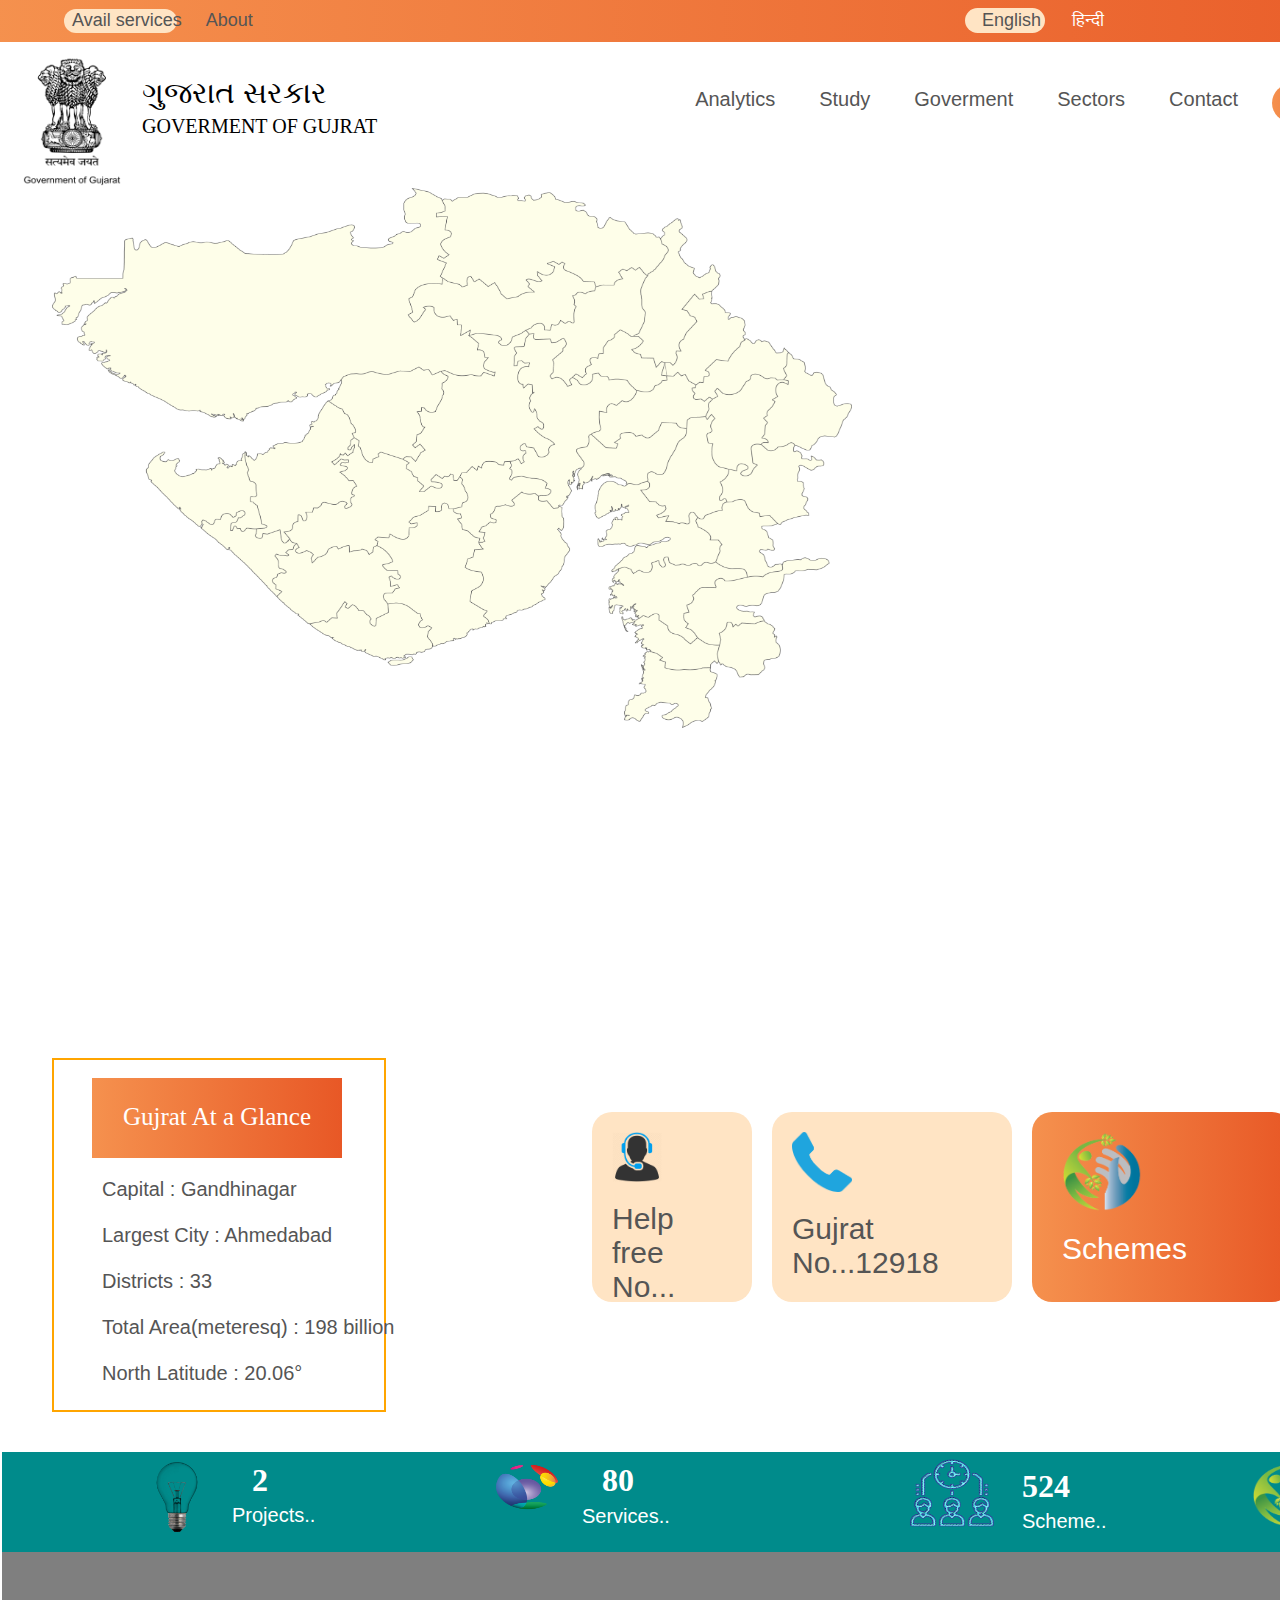
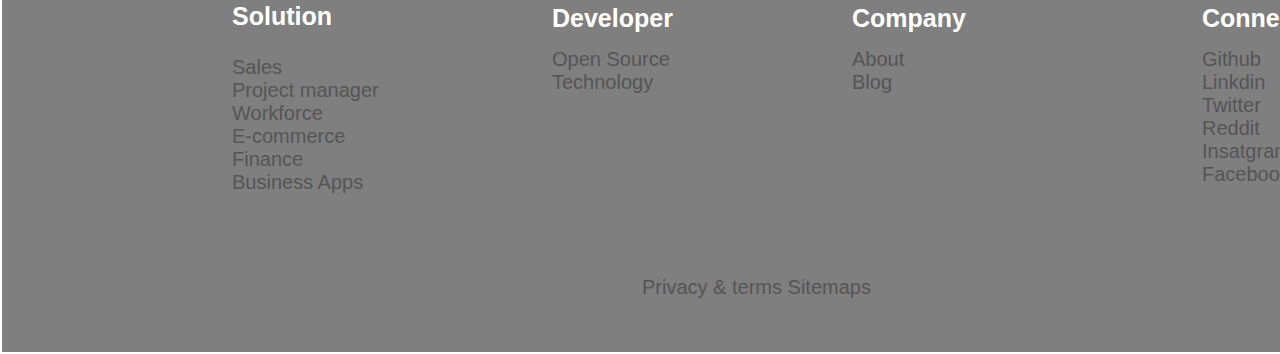
<file: index.html>
<html>
<title>www.gujrat.com</title>

<head>
    <style>
        .top-bar {
            background-image: linear-gradient(to right, #f5914e, #e85826);
            ;
            padding: 1px 100px;
            margin-top: -10px;
            width: 1336px;
            margin-left: -8px;
            height: 50px;
        }

        * {
            margin: 0;
            padding: 0;
        }

        .nav ul li {
            display: inline-block;
            margin-top: 18.6px;
            margin-left: -60px;

        }

        .nav ul li a {
            text-decoration: none;
            padding: 10px 40px;
            font-size: 18px;
            font-family: 'Gill Sans', 'Gill Sans MT', Calibri, 'Trebuchet MS', sans-serif;
            color: #555;
        }

        .border {
            border: transparent;
            border-radius: 20px;
            width: 113px;
            height: 24px;
            margin-top: -22px;
            margin-left: -28px;
            background-color: bisque;

        }

        .language ul li {
            display: inline-block;
            margin-top: -23px;
            margin-left: 850px;
            height: 20px;
        }

        .language ul li a {
            text-decoration: none;
            padding: 10px 40px;
            font-size: 18px;
            font-family: 'Gill Sans', 'Gill Sans MT', Calibri, 'Trebuchet MS', sans-serif;
            color: #555;
        }

        .border2 {
            border: transparent;
            border-radius: 20px;
            width: 80px;
            height: 25px;
            margin-top: -24.5px;
            margin-left: 873px;
            background-color: bisque;

        }


        .language2 ul li {
            margin-top: -23px;
            margin-left: 940px;



        }

        .language2 ul li a {
            text-decoration: none;
            padding: 10px 40px;
            font-size: 18px;
            font-family: 'Gill Sans', 'Gill Sans MT', Calibri, 'Trebuchet MS', sans-serif;
            color: white;
        }

        .logo img {
            margin-top: 20px;
            margin-left: -70px;

        }

        .heading {
            margin-top: -110px;
            margin-left: 50px;
            font-size: 30px;

        }

        .heading2 {
            margin-top: 4px;
            margin-left: 50px;
            font-size: 20px;

        }

        .login ul li{
            color: #555;
            font-family: 'Gill Sans', 'Gill Sans MT', Calibri, 'Trebuchet MS', sans-serif;
            background-color: bisque;
            height: 25px;
            width: 50px;
            text-align: center;
            padding: 3px 20px;
            border: transparent;
            border-radius: 20px;
            /*margin-top: -50px;*/
            margin-left: 1200px;
        }

        .login ul{
            margin-top: -5px;
        }

        .login ul li a{
            color: #555;
            font-size: 20px;
            font-family: 'Gill Sans', 'Gill Sans MT', Calibri, 'Trebuchet MS', sans-serif;
            text-align: center;
            padding: 0px 5px;
        }

       


        span {
            font-size: 20px;
            color: white;
            font-family: 'Gill Sans', 'Gill Sans MT', Calibri, 'Trebuchet MS', sans-serif;
        }

        .navigation ul li {
            list-style: none;
            display: inline-block;
            margin: 0 20px;

        }

        .navigation {
            float: right;
            margin-right: 170px;
            margin-top: -50px;
        }


        .navigation ul li a {
            color: #555;
            text-decoration: none;
            font-size: 20px;
            font-family: 'Gill Sans', 'Gill Sans MT', Calibri, 'Trebuchet MS', sans-serif;

        }


        .img {
            margin-top: 50px;
            margin-left: -40px;
        }


        .dropdown {
            position: relative;
            display: inline-block;
        }

        .dropdown-content {
            display: none;
            position: absolute;
            background-color: #555;
            min-width: 160px;
            box-shadow: 0px 8px 16px 0px rgba(0, 0, 0, 0.2);
            padding: 12px 20px;
            z-index: 1;
        }

        .dropdown:hover .dropdown-content {
            display: block;
        }


        .dropbtn {
            background-color: transparent;
            color: white;
            padding: 10px 22px;
            background-image: linear-gradient(to right, #f5914e, #e85826);
            ;
            font-size: 16px;
            border: none;
            cursor: pointer;
            margin-top: -102px;
            margin-left: 1180px;
            border-radius: 20px;
        }

        .dropdown {
            position: relative;
            display: inline-block;
        }


        .dropdown-content {
            display: none;
            position: absolute;
            background-color: #f9f9f9;
            min-width: 160px;
            box-shadow: 0px 8px 16px 0px rgba(0, 0, 0, 0.2);
            border-radius: 20px;
            z-index: 1;
        }

        .dropdown-content a {
            color: black;
            padding: 12px 16px;
            text-decoration: none;
            display: block;


        }


        .dropdown-content a:hover {
            background-color: bisque;
            color: black;
            border-radius: 20px;
            font-size: 15px;
            text-align: center;
            font-family: 'Gill Sans', 'Gill Sans MT', Calibri, 'Trebuchet MS', sans-serif;

        }


        .dropdown:hover .dropdown-content {
            display: block;
            margin-left: 1150px;

        }



        .title {
            color: #555;
            font-family: 'Gill Sans', 'Gill Sans MT', Calibri, 'Trebuchet MS', sans-serif;
            font-size: 60px;
            margin-left: 950px;
            margin-top: -450px;


        }

        .first {
            width: 400px;
            height: 55px;
            background-image: linear-gradient(to right, #f5914e, #e85826);
            ;
            color: white;
            border: transparent;
            font-family: 'Times New Roman', Times, serif;
            font-size: 40px;
            padding: 5px 10px;
            border-radius: 0px;
            border-radius: 10px;


        }

        .white {
            background-color: rgba(0, 0, 0, 0.5);
            color: white;
            height: 55px;
            width: 300px;
            font-size: 40px;
            margin-top: 10px;
            padding: 3px 10px;
            font-family: 'Times New Roman', Times, serif;
            border-radius: 10px;

        }

        .green {
            height: 55px;
            width: 170px;
            margin-top: -60px;
            background-color: darkcyan;
            color: white;
            border: transparent;
            font-family: 'Times New Roman', Times, serif;
            font-size: 40px;
            padding: 2px 10px;
            border-radius: 10px;

        }

        .description {
            color: white;
            background-image: linear-gradient(to right, #f5914e, #e85826);
            ;
            border: transparent;
            height: 30px;
            text-align: center;
            width: 250px;
            margin-top: 350px;
            font-size: 25px;
            padding: 25px 0px;



        }


        .des2 {
            margin-top: 20px;
            color: #555;
            font-family: 'Gill Sans', 'Gill Sans MT', Calibri, 'Trebuchet MS', sans-serif;
            font-size: 20px;
            padding: 0px 10px;


        }


        .borderdes {
            border: 2px solid orange;
            height: 350px;
            width: 330px;
            margin-left: -50px;
            margin-top: -350px;
        }

        .blogs {
            margin-left: 500px;
            margin-top: -300px;
            border: transparent;
            background-color: bisque;
            height: 150px;
            padding: 20px 20px;
            width: 120px;
            border-radius: 20px;

        }


        .h1 {
            font-size: 30px;
            font-family: 'Gill Sans', 'Gill Sans MT', Calibri, 'Trebuchet MS', sans-serif;
            color: #555;
            margin-top: 20px;

        }




        .blogs2 {
            margin-left: 680px;
            margin-top: -190px;
            border: transparent;
            background-color: bisque;
            height: 150px;
            padding: 20px 20px;
            width: 200px;
            border-radius: 20px;

        }


        .h2 {
            font-size: 30px;
            font-family: 'Gill Sans', 'Gill Sans MT', Calibri, 'Trebuchet MS', sans-serif;
            color: #555;
            margin-top: 20px;

        }


        .blogs3 {
            background-image: linear-gradient(to right, #f5914e, #e85826);
            ;
            margin-left: 940px;
            margin-top: -190px;
            border: transparent;
            height: 150px;
            padding: 20px 30px;
            width: 200px;
            border-radius: 20px;

        }


        .h3 {
            font-size: 30px;
            font-family: 'Gill Sans', 'Gill Sans MT', Calibri, 'Trebuchet MS', sans-serif;
            color: white;
            margin-top: 20px;

        }


        .mid-bar {
            margin-top: 150px;
            height: 100px;
            margin-left: -90px;
            width: 1510px;
            background-color: darkcyan;
            border: transparent;



        }


        .content img {
            margin-top: 10px;
            margin-left: 140px;



        }


        .content h1 {
            margin-top: 10px;
            margin-left: 250px;
            margin-top: -70px;
            color: white;



        }

        .content p {
            margin-top: 5px;
            margin-left: 230px;
            color: white;
            font-size: 20px;
            font-family: 'Gill Sans', 'Gill Sans MT', Calibri, 'Trebuchet MS', sans-serif;




        }

        .content2 img {
            margin-top: -80px;
            margin-left: 450px;




        }


        .content2 h1 {
            margin-top: 15px;
            margin-left: 600px;
            margin-top: -65px;
            color: white;



        }

        .content2 p {
            margin-top: 6px;
            margin-left: 580px;
            color: white;
            font-size: 20px;
            font-family: 'Gill Sans', 'Gill Sans MT', Calibri, 'Trebuchet MS', sans-serif;




        }



        .content3 img {
            margin-top: -75px;
            margin-left: 900px;




        }


        .content3 h1 {
            margin-top: -10px;
            margin-left: 1020px;
            margin-top: -65px;
            color: white;



        }

        .content3 p {
            margin-top: 5px;
            margin-left: 1020px;
            color: white;
            font-size: 20px;
            font-family: 'Gill Sans', 'Gill Sans MT', Calibri, 'Trebuchet MS', sans-serif;




        }




        .content4 img {
            margin-top: -75px;
            margin-left: 1250px;




        }


        .content4 h1 {
            margin-top: -10px;
            margin-left: 1360px;
            margin-top: -65px;
            color: white;



        }

        .content4 p {
            margin-top: 5px;
            margin-left: 1350px;
            color: white;
            font-size: 20px;
            font-family: 'Gill Sans', 'Gill Sans MT', Calibri, 'Trebuchet MS', sans-serif;




        }

        .footer {
            background-color: rgba(0, 0, 0, 0.5);
            height: 400px;
            width: 1510px;
            margin-left: -90px;
        }

        .solution h1 {
            color: white;
            margin-left: 230px;
            padding: 50px 0px;
            font-family: 'Gill Sans', 'Gill Sans MT', Calibri, 'Trebuchet MS', sans-serif;
            font-size: 25px;
        }


        .solution p {
            color: #555;
            margin-left: 230px;
            padding: 25px 0px;
            font-family: 'Gill Sans', 'Gill Sans MT', Calibri, 'Trebuchet MS', sans-serif;
            font-size: 20px;
            margin-top: -50px;
        }


        .developer h1 {
            color: white;
            margin-left: 550px;
            margin-top: -265px;
            padding: 50px 0px;
            font-family: 'Gill Sans', 'Gill Sans MT', Calibri, 'Trebuchet MS', sans-serif;
            font-size: 25px;
        }


        .developer p {
            color: #555;
            margin-left: 550px;
            padding: 55px 0px;
            font-family: 'Gill Sans', 'Gill Sans MT', Calibri, 'Trebuchet MS', sans-serif;
            font-size: 20px;
            margin-top: -90px;
        }


        .company h1 {
            color: white;
            margin-left: 850px;
            margin-top: -195px;
            padding: 50px 0px;
            font-family: 'Gill Sans', 'Gill Sans MT', Calibri, 'Trebuchet MS', sans-serif;
            font-size: 25px;
        }


        .company p {
            color: #555;
            margin-left: 850px;
            padding: 55px 0px;
            font-family: 'Gill Sans', 'Gill Sans MT', Calibri, 'Trebuchet MS', sans-serif;
            font-size: 20px;
            margin-top: -90px;
        }



        .connect h1 {
            color: white;
            margin-left: 1200px;
            margin-top: -195px;
            padding: 50px 0px;
            font-family: 'Gill Sans', 'Gill Sans MT', Calibri, 'Trebuchet MS', sans-serif;
            font-size: 25px;
        }


        .connect p {
            color: #555;
            margin-left: 1200px;
            padding: 55px 0px;
            font-family: 'Gill Sans', 'Gill Sans MT', Calibri, 'Trebuchet MS', sans-serif;
            font-size: 20px;
            margin-top: -90px;
        }

        .last {
            color: #555;
            margin-left: 640px;
            padding: 55px 0px;
            font-family: 'Gill Sans', 'Gill Sans MT', Calibri, 'Trebuchet MS', sans-serif;
            font-size: 20px;
            margin-top: -20px;

        }





        
    </style>
</head>

<body>
    <div class="top-bar">
        <div class="nav">
            <ul>
                <li><a href="#">Avail services</a></li>
                <li><a href="#">About</a></li>


            </ul>
            <div class="border">

            </div>
            <div class="language">
                <ul>
                    <li><a href="#">English</a></li>

                </ul>
                <div class="border2">

                </div>
                <div class="language2">
                    <ul>
                        <li><a href="#">हिन्दी</a></li>
                    </ul>
                </div>
                <div class="login">
                    <ul>
                        <li> <a href="./login.html">Login</a></li>
                    </ul>
                    
                 

                </div>
            </div>

        </div>
        <div class="logo">
            <img src="assets/logo.png" height="130px" width="100px">

        </div>
        <div class="dropdown">
            <button class="dropbtn">More..</button>
            <div class="dropdown-content">
                <a href="#">Schools</a>
                <a href="#">Hospitals</a>
                <a href="#">Districts</a>
                <a href="#">About Gujrat</a>
                <a href="#">Orphanages</a>
                <a href="#">Welfare</a>
            </div>
        </div>
        <div class="heading">
            ગુજરાત સરકાર

        </div>
        <div class="heading2">
            GOVERMENT OF GUJRAT
        </div>
        <div class="navigation">
            <ul>
                <li><a href="./src/analytics/analytics.html" class="front-nav">Analytics</a></li>
                <li><a href="#">Study</a></li>
                <li><a href="#">Goverment</a></li>
                <li><a href="#">Sectors</a></li>
                <li><a href="#">Contact</a></li>
            </ul>
        </div>
      
        <div class="img">
            <img src="assets/map2.png" height="540px" width="800px">
           
        </div>
     
       


        <div class="description">
            Gujrat At a Glance

        </div>


        <div class="des2">
            Capital : Gandhinagar<br><br>
            Largest City : Ahmedabad<br><br>
            Districts : 33<br><br>
            Total Area(meteresq) : 198 billion<br><br>
            North Latitude : 20.06° <br><br>
            <div class="borderdes">

            </div>

        </div>


        <div class="blogs">
            <img src="assets/help.png" height="50px" width="50px">
            <div class="h1">Help free<br>No...</div>

        </div>


        <div class="blogs2">
            <img src="assets/call.png" height="60px" width="60px">
            <div class="h2">Gujrat No...12918<br></div>

        </div>


        <div class="blogs3">
            <img src="assets/en.png" height="80px" width="80px">
            <div class="h3">Schemes</div>

        </div>

        <div class="mid-bar">
            <div class="content">
                <img src="assets/1.png" height="70px" width="70px">
                <h1>2</h1>
                <p>Projects..</p>



            </div>

            <div class="content2">
                <img src="assets/ser.png" height="80px" width="150px">
                <h1>80</h1>
                <p>Services..</p>



            </div>

            <div class="content3">
                <img src="assets/sc.png" height="80px" width="100px">
                <h1>524</h1>
                <p>Scheme..</p>



            </div>


            <div class="content4">
                <img src="assets/en.png" height="70px" width="80px">
                <h1>30</h1>
                <p>Sectors..</p>



            </div>


        </div>

        <div class="footer">
            <div class="solution">
                <h1>Solution</h1>
                <p>Sales<br>Project manager<br>Workforce<br>E-commerce<br>Finance<br>Business Apps</p>

            </div>
            <div class="developer">
                <h1>Developer</h1>
                <p>Open Source<br>Technology</p>
                <div class="company">
                    <h1>Company</h1>
                    <p>About<br>Blog</p>
                </div>
                <div class="connect">
                    <h1>Connect</h1>
                    <p>Github<br>Linkdin<br>Twitter<br>Reddit<br>Insatgram<br>Facebook</p>
                </div>

            </div>
            <div class="last">
                Privacy & terms Sitemaps
            </div>


        </div>















</body>

</html>
</file>
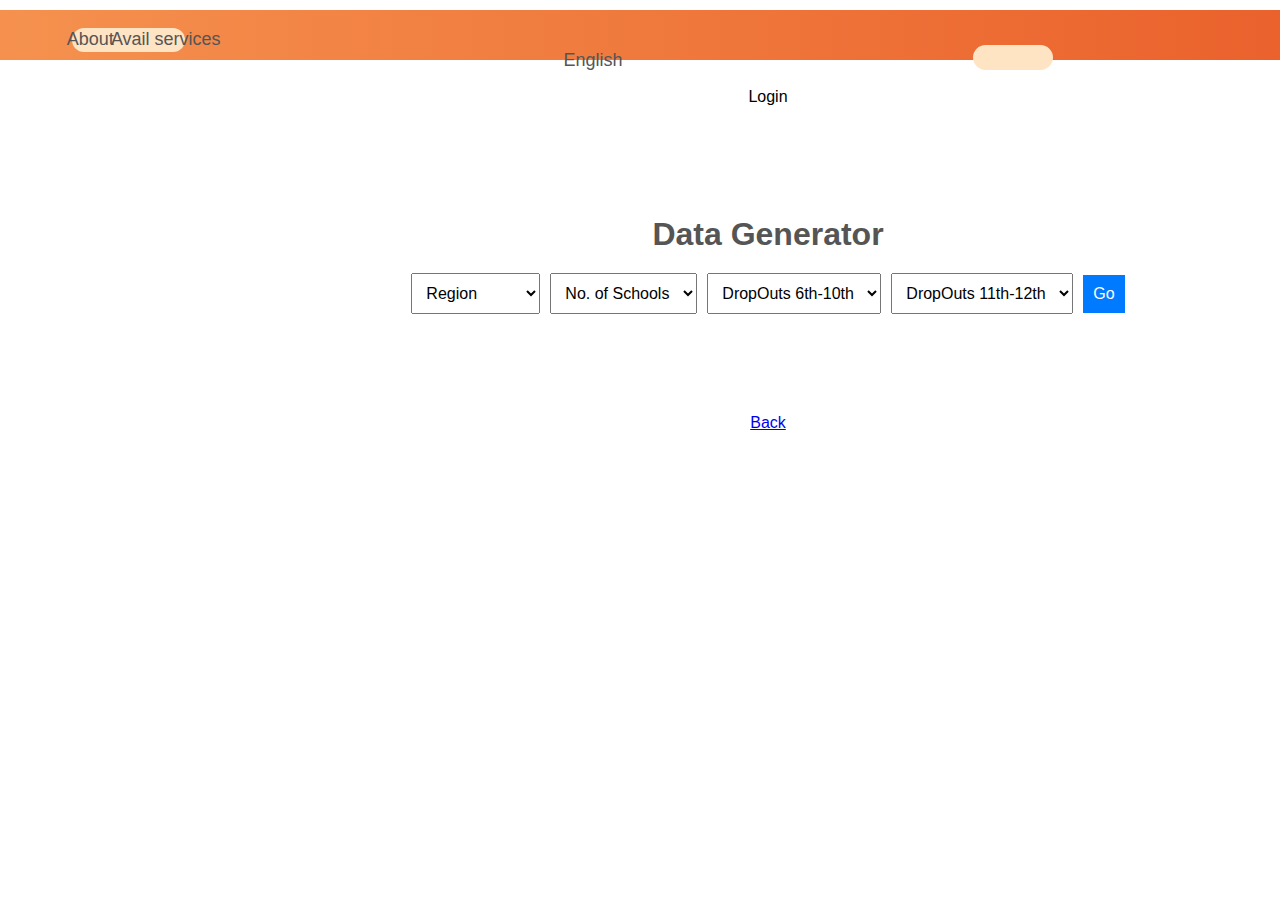
<file: analytics.html>
<!DOCTYPE html>
<html lang="en">

<head>
    <meta charset="UTF-8">
    <meta name="viewport" content="width=device-width, initial-scale=1.0">
    <title>Dropdown Example</title>
    <link rel="stylesheet" href="./style.css">
</head>

<body>

    <div class="top-bar">
        <div class="nav">
            <ul>
                <li><a href="#">Avail services</a></li>
                <li><a href="#">About</a></li>
                

            </ul>
            <div class="border">

            </div>
            <div class="language">
                <ul>
                    <li><a href="#">English</a></li>
                    
                </ul>
                <div class="border2">

                </div>
                <div class="language2">
                    <ul>
                        <li><a href="#">हिन्दी</a></li>
                    </ul>
            </div>
            <div class="login">
              <p>Login</p>
          
        </div>
    </div>
        
    </div>






    <h1>Data Generator</h1>
    <div class="dropdowns">
        <select id="dropdown1">
            <option value="option">Region</option>
            <option value="option1">Ahemdabad</option>
            <option value="option2">Amreli</option>
        </select>
        <select id="dropdown2">
            <option value="value1">No. of Schools</option>
            <option value="value2">Value 2</option>
            <option value="value3">Value 3</option>
        </select>
        <select id="dropdown3">
            <option value="item1">DropOuts 6th-10th</option>
            <option value="item2">Item 2</option>
            <option value="item3">Item 3</option>
        </select>
        <select id="dropdown4">
            <option value="category1">DropOuts 11th-12th</option>
            <option value="category2">Category 2</option>
            <option value="category3">Category 3</option>
        </select>
        <button id="generateButton">Go</button>
    </div>
    <div id="tableContainer">
        <table id="dataTable">
            <!-- Table data will be generated here -->
        </table>
    </div>
    <div class="back">
        <a href="../../index.html">Back</a>
    </div>
    <script src="script.js"></script>
</body>

</html>
</file>
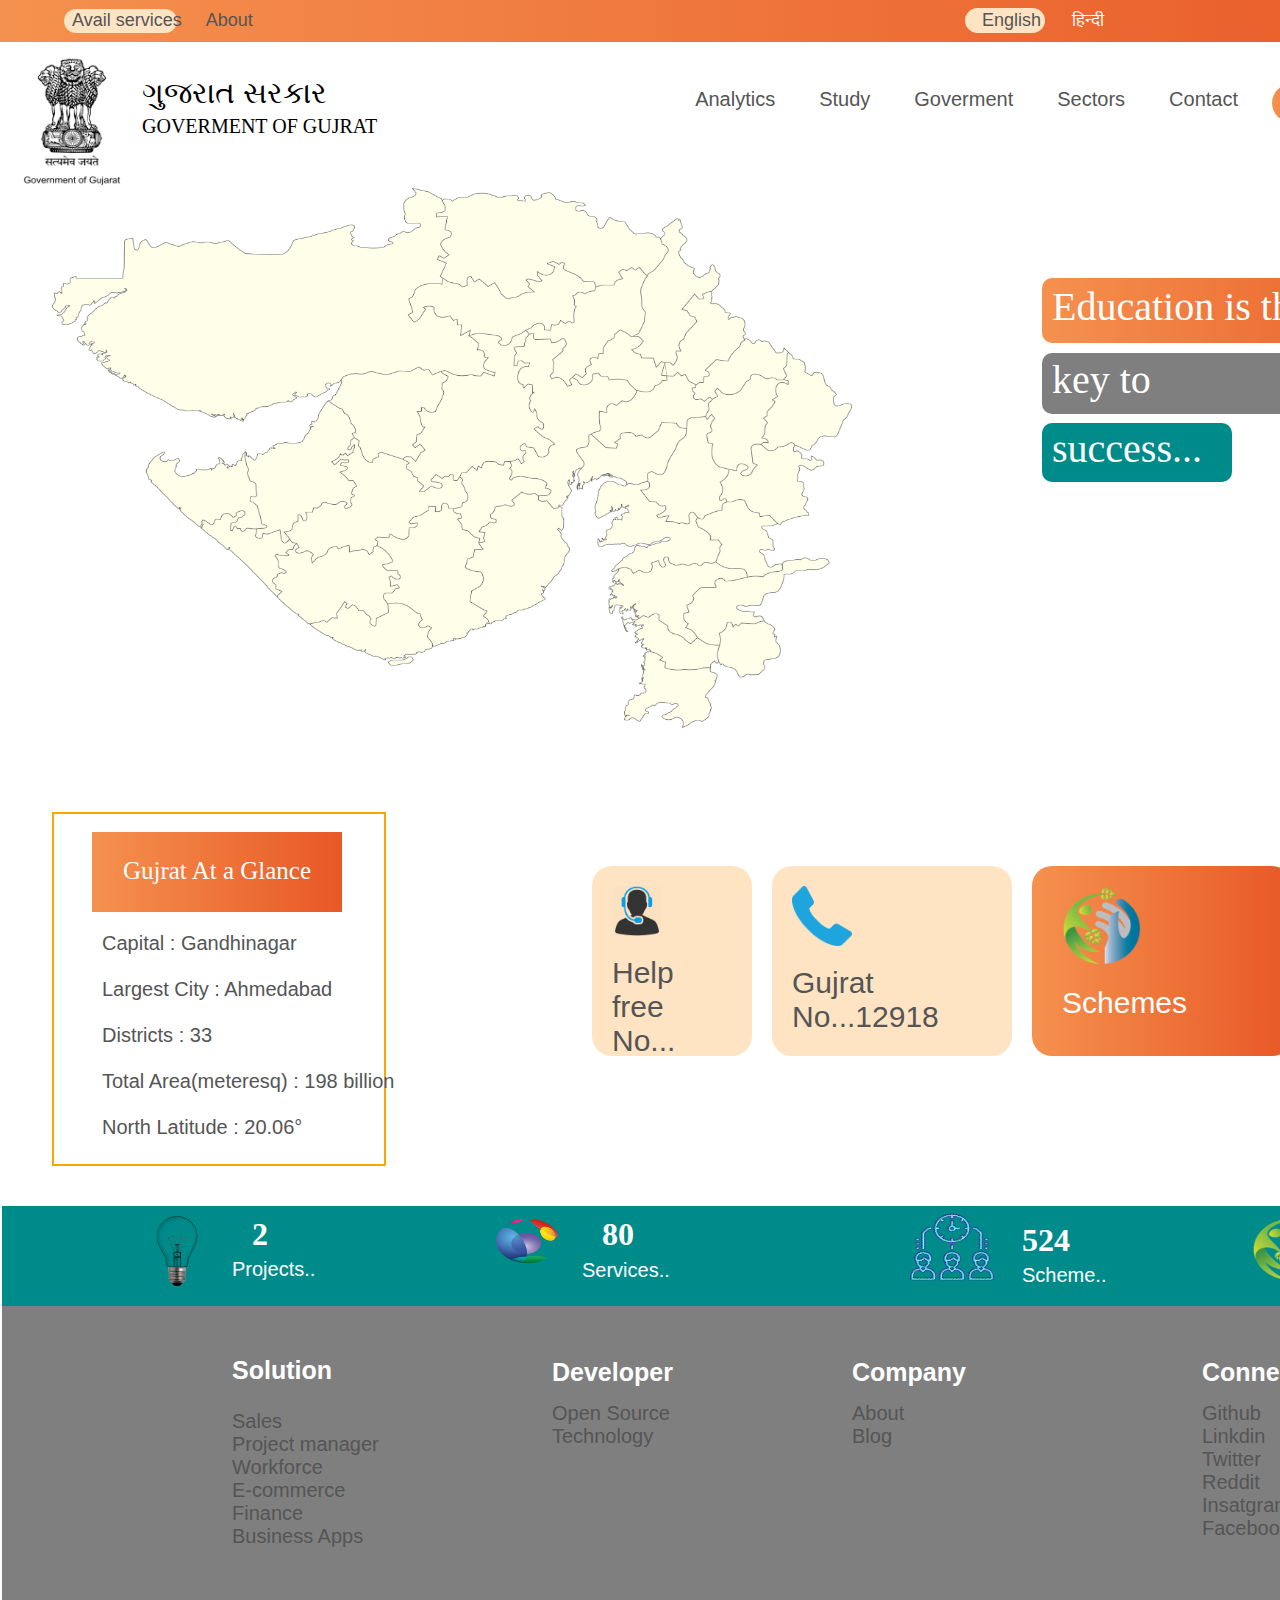
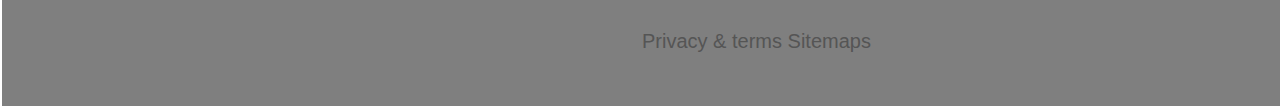
<file: home.html>
<html>
    <title>www.gujrat.com</title>
    <head>
        <style>

            .top-bar{
                background-image:  linear-gradient(to right,#f5914e,#e85826);;
                padding: 1px 100px;
                margin-top: -10px;
                width: 1336px;
                margin-left: -8px;
                height: 50px;
            }




            *{
                margin: 0;
                padding: 0;
            }
        
            .nav ul li{
                display: inline-block;
                margin-top: 18.6px;
                margin-left: -60px;
                
            }

            .nav ul li a{
                text-decoration: none;
                padding: 10px 40px;
                font-size: 18px;
                font-family: 'Gill Sans', 'Gill Sans MT', Calibri, 'Trebuchet MS', sans-serif;
                color: #555;
           
            
                
               
               
            }

            .border{
                border: transparent;
                border-radius: 20px;
                width: 113px;
                height: 24px;
                margin-top: -22px;
                margin-left: -28px;
                background-color: bisque;
                
            }



            .language ul li{
                display: inline-block;
                margin-top: -23px;
                margin-left: 850px;
                height: 20px;
                
                
            }

            .language ul li a{
                text-decoration: none;
                padding: 10px 40px;
                font-size: 18px;
                font-family: 'Gill Sans', 'Gill Sans MT', Calibri, 'Trebuchet MS', sans-serif;
                color: #555;
           
            
                
               
               
            }

            .border2{
                border: transparent;
                border-radius: 20px;
                width: 80px;
                height: 25px;
                margin-top: -24.5px;
                margin-left: 873px;
                background-color: bisque;
                
            }

            
            .language2 ul li{
                margin-top: -23px;
                margin-left: 940px;
              

                
            }

            .language2 ul li a{
                text-decoration: none;
                padding: 10px 40px;
                font-size: 18px;
                font-family: 'Gill Sans', 'Gill Sans MT', Calibri, 'Trebuchet MS', sans-serif;
                color: white;
            }

            .logo img{ 
                margin-top: 20px;
                margin-left: -70px;

            }

            .heading{
                margin-top: -110px;
                margin-left: 50px;
                font-size: 30px;
                
            }

            .heading2{
                margin-top: 4px;
                margin-left: 50px;
                font-size: 20px;
                
            }




            .login{
                color: #555;
                font-family: 'Gill Sans', 'Gill Sans MT', Calibri, 'Trebuchet MS', sans-serif;
                background-color:bisque;
                height: 25px;
                width: 50px;
                text-align: center;
                padding: 2px 15px;
                border: transparent;
                border-radius: 20px;
                margin-top: -26px;
                margin-left: 1200px;

            }


            .login p{
                margin-top: 3px; 
               

            }
            
            span{
                font-size: 20px;
                 color: white;
                 font-family: 'Gill Sans', 'Gill Sans MT', Calibri, 'Trebuchet MS', sans-serif;
            }

            .navigation ul  li{
                list-style: none;
                display: inline-block;
                margin: 0 20px;
                
        }

        .navigation{
            float: right;
            margin-right: 170px;
            margin-top: -50px;
        }


        .navigation ul  li a{
               color: #555;
               text-decoration: none;
               font-size: 20px;
               font-family: 'Gill Sans', 'Gill Sans MT', Calibri, 'Trebuchet MS', sans-serif;

        }
                

.img {
    margin-top: 50px;
    margin-left: -40px;
}


.dropdown {
  position: relative;
  display: inline-block;
}

.dropdown-content {
  display: none;
  position: absolute;
  background-color: #555;
  min-width: 160px;
  box-shadow: 0px 8px 16px 0px rgba(0,0,0,0.2);
  padding: 12px 20px;
  z-index: 1;
}

.dropdown:hover .dropdown-content {
  display: block;
}


.dropbtn {
  background-color: transparent;
  color: white;
  padding: 10px 22px;
  background-image:  linear-gradient(to right,#f5914e,#e85826);;
  font-size: 16px;
  border: none;
  cursor: pointer;
  margin-top: -102px;
  margin-left: 1180px;
  border-radius: 20px;
}

.dropdown {
  position: relative;
  display: inline-block;
}


.dropdown-content {
  display: none;
  position: absolute;
  background-color: #f9f9f9;
  min-width: 160px;
  box-shadow: 0px 8px 16px 0px rgba(0,0,0,0.2);
  border-radius: 20px;
  z-index: 1;
}

.dropdown-content a {
  color: black;
  padding: 12px 16px;
  text-decoration: none;
  display: block;
 

}


.dropdown-content a:hover {background-color: bisque;
    color: black;
    border-radius: 20px;
    font-size: 15px;
    text-align: center;
    font-family: 'Gill Sans', 'Gill Sans MT', Calibri, 'Trebuchet MS', sans-serif;

}


.dropdown:hover .dropdown-content {
  display: block;
  margin-left: 1150px;

}



.title{
    color: #555;
    font-family: 'Gill Sans', 'Gill Sans MT', Calibri, 'Trebuchet MS', sans-serif;
    font-size: 60px;
    margin-left: 950px;
    margin-top: -450px;
 
   
}

.first{
    width: 400px;
    height: 55px;
    background-image:  linear-gradient(to right,#f5914e,#e85826);;
    color: white;
    border: transparent;
    font-family: 'Times New Roman', Times, serif;
    font-size: 40px;
    padding: 5px 10px;
    border-radius: 0px;
    border-radius: 10px;

   
}

.white{
background-color: rgba(0,0,0,0.5);
color: white;
height: 55px;
width: 300px;
font-size: 40px;
margin-top: 10px;
padding: 3px 10px;
font-family: 'Times New Roman', Times, serif;
border-radius: 10px;

}

.green{
    height: 55px;
    width: 170px;
    margin-top: -60px;
    background-color: darkcyan;
    color: white;
    border: transparent;
    font-family: 'Times New Roman', Times, serif;
    font-size: 40px;
    padding: 2px 10px;
    border-radius: 10px;

}

.description{
    color: white;
    background-image:  linear-gradient(to right,#f5914e,#e85826);;
    border: transparent;
    height: 30px;
    text-align: center;
    width: 250px;
    margin-top: 350px;
    font-size: 25px;
    padding: 25px 0px;
  

    
}


.des2{
    margin-top: 20px;
    color: #555;
    font-family: 'Gill Sans', 'Gill Sans MT', Calibri, 'Trebuchet MS', sans-serif;
    font-size: 20px;
    padding: 0px 10px;
   

}


.borderdes{
    border: 2px solid orange;
    height: 350px;
    width: 330px;
    margin-left: -50px;
    margin-top: -350px;
}

.blogs{
    margin-left: 500px;
    margin-top: -300px;
    border: transparent;
    background-color: bisque;
    height: 150px;
    padding: 20px 20px;
    width: 120px;
    border-radius: 20px;
   
}


.h1{
    font-size: 30px;
    font-family: 'Gill Sans', 'Gill Sans MT', Calibri, 'Trebuchet MS', sans-serif;
    color: #555;
    margin-top: 20px;
   
}




.blogs2{
    margin-left: 680px;
    margin-top: -190px;
    border: transparent;
    background-color: bisque;
    height: 150px;
    padding: 20px 20px;
    width: 200px;
    border-radius: 20px;
   
}


.h2{
    font-size: 30px;
    font-family: 'Gill Sans', 'Gill Sans MT', Calibri, 'Trebuchet MS', sans-serif;
    color: #555;
    margin-top: 20px;
   
}


.blogs3{
    background-image:  linear-gradient(to right,#f5914e,#e85826);;
    margin-left: 940px;
    margin-top: -190px;
    border: transparent;
    height: 150px;
    padding: 20px 30px;
    width: 200px;
    border-radius: 20px;
   
}


.h3{
    font-size: 30px;
    font-family: 'Gill Sans', 'Gill Sans MT', Calibri, 'Trebuchet MS', sans-serif;
    color: white;
    margin-top: 20px;
   
}


.mid-bar{
    margin-top: 150px;
    height: 100px;
    margin-left: -90px;
    width: 1510px;
    background-color: darkcyan;
    border: transparent;



}


.content img{
    margin-top: 10px;
    margin-left: 140px;
    


}


.content h1{
    margin-top: 10px;
    margin-left: 250px;
    margin-top: -70px;
    color: white;
    


}

.content p{
    margin-top: 5px;
    margin-left: 230px;
    color: white;
    font-size: 20px;
    font-family: 'Gill Sans', 'Gill Sans MT', Calibri, 'Trebuchet MS', sans-serif;

    


}

.content2 img{
    margin-top: -80px;
    margin-left: 450px;

    


}


.content2 h1{
    margin-top: 15px;
    margin-left: 600px;
    margin-top: -65px;
    color: white;
    


}

.content2 p{
    margin-top: 6px;
    margin-left: 580px;
    color: white;
    font-size: 20px;
    font-family: 'Gill Sans', 'Gill Sans MT', Calibri, 'Trebuchet MS', sans-serif;

    


}



.content3 img{
    margin-top: -75px;
    margin-left: 900px;

    


}


.content3 h1{
    margin-top: -10px;
    margin-left: 1020px;
    margin-top: -65px;
    color: white;
    


}

.content3 p{
    margin-top: 5px;
    margin-left: 1020px;
    color: white;
    font-size: 20px;
    font-family: 'Gill Sans', 'Gill Sans MT', Calibri, 'Trebuchet MS', sans-serif;

    


}




.content4 img{
    margin-top: -75px;
    margin-left: 1250px;

    


}


.content4 h1{
    margin-top: -10px;
    margin-left: 1360px;
    margin-top: -65px;
    color: white;
    


}

.content4 p{
    margin-top: 5px;
    margin-left: 1350px;
    color: white;
    font-size: 20px;
    font-family: 'Gill Sans', 'Gill Sans MT', Calibri, 'Trebuchet MS', sans-serif;

    


}

.footer{
    background-color: rgba(0,0,0,0.5);
    height: 400px;
    width: 1510px;
    margin-left: -90px;
}

.solution h1{
    color: white;
    margin-left: 230px;
    padding: 50px 0px;
    font-family: 'Gill Sans', 'Gill Sans MT', Calibri, 'Trebuchet MS', sans-serif;
    font-size: 25px;
}


.solution p{
    color: #555;
    margin-left: 230px;
    padding:25px 0px;
    font-family: 'Gill Sans', 'Gill Sans MT', Calibri, 'Trebuchet MS', sans-serif;
    font-size: 20px;
    margin-top: -50px;
}


.developer h1{
    color: white;
    margin-left: 550px;
    margin-top: -265px;
    padding: 50px 0px;
    font-family: 'Gill Sans', 'Gill Sans MT', Calibri, 'Trebuchet MS', sans-serif;
    font-size: 25px;
}


.developer p{
    color: #555;
    margin-left: 550px;
    padding: 55px 0px;
    font-family: 'Gill Sans', 'Gill Sans MT', Calibri, 'Trebuchet MS', sans-serif;
    font-size: 20px;
    margin-top: -90px;
}


.company h1{
    color: white;
    margin-left: 850px;
    margin-top: -195px;
    padding: 50px 0px;
    font-family: 'Gill Sans', 'Gill Sans MT', Calibri, 'Trebuchet MS', sans-serif;
    font-size: 25px;
}


.company p{
    color: #555;
    margin-left: 850px;
    padding: 55px 0px;
    font-family: 'Gill Sans', 'Gill Sans MT', Calibri, 'Trebuchet MS', sans-serif;
    font-size: 20px;
    margin-top: -90px;
}



.connect h1{
    color: white;
    margin-left: 1200px;
    margin-top: -195px;
    padding: 50px 0px;
    font-family: 'Gill Sans', 'Gill Sans MT', Calibri, 'Trebuchet MS', sans-serif;
    font-size: 25px;
}


.connect p{
    color: #555;
    margin-left: 1200px;
    padding: 55px 0px;
    font-family: 'Gill Sans', 'Gill Sans MT', Calibri, 'Trebuchet MS', sans-serif;
    font-size: 20px;
    margin-top: -90px;
}

.last{
    color: #555;
    margin-left: 640px;
    padding: 55px 0px;
    font-family: 'Gill Sans', 'Gill Sans MT', Calibri, 'Trebuchet MS', sans-serif;
    font-size: 20px;
    margin-top: -20px;

}











           
        </style>
    </head>
    <body>
        <div class="top-bar">
            <div class="nav">
                <ul>
                    <li><a href="#">Avail services</a></li>
                    <li><a href="#">About</a></li>
                    

                </ul>
                <div class="border">

                </div>
                <div class="language">
                    <ul>
                        <li><a href="#">English</a></li>
                        
                    </ul>
                    <div class="border2">

                    </div>
                    <div class="language2">
                        <ul>
                            <li><a href="#">हिन्दी</a></li>
                        </ul>
                </div>
                <div class="login">
                  <p>Login</p>
              
            </div>
        </div>
            
        </div>
        <div class="logo">
            <img src="assets/logo.png" height="130px" width="100px">

        </div>
        <div class="dropdown">
            <button class="dropbtn">More..</button>
            <div class="dropdown-content">
              <a href="#">Schools</a>
              <a href="#">Hospitals</a>
              <a href="#">Districts</a>
              <a href="#">About Gujrat</a>
              <a href="#">Orphanages</a>
              <a href="#">Welfare</a>
            </div>
          </div>
        <div class="heading">
            ગુજરાત સરકાર
           
        </div>
        <div class="heading2">
            GOVERMENT OF GUJRAT
        </div>
        <div class="navigation">
            <ul>
                <li><a href="analytics.html" class="front-nav">Analytics</a></li>
                <li><a href="#">Study</a></li>
                <li><a href="#">Goverment</a></li>
                <li><a href="#">Sectors</a></li>
                <li><a href="#">Contact</a></li>
             </ul>
            </div>
              <div class="img"> 
                <img src="assets/map2.png" height="540px" width="800px">
              </div>


              <div class="title">
                <div class="first">Education is the<br></div>
                <div class="white">key to</div><br>
                <div class="green">success...</div>
              </div>


              <div class="description">
                Gujrat At a Glance

              </div>


              <div class="des2">
                Capital : Gandhinagar<br><br>
                Largest City : Ahmedabad<br><br>
                Districts : 33<br><br>
                Total Area(meteresq) : 198 billion<br><br>
                North Latitude : 20.06° <br><br>
                <div class="borderdes">

                </div>

              </div>


              <div class="blogs">
                <img src="assets/help.png" height="50px" width="50px">
                <div class="h1">Help free<br>No...</div>
          
              </div>


              <div class="blogs2">
                <img src="assets/call.png" height="60px" width="60px">
                <div class="h2">Gujrat No...12918<br></div>
          
              </div>


              <div class="blogs3">
                <img src="assets/en.png" height="80px" width="80px">
                <div class="h3">Schemes</div>
          
              </div>

              <div class="mid-bar">
                <div class="content">
                    <img src="assets/1.png" height="70px" width="70px">
                    <h1>2</h1>
                    <p>Projects..</p>
                   
                    

                </div>

                <div class="content2">
                    <img src="assets/ser.png" height="80px" width="150px">
                    <h1>80</h1>
                    <p>Services..</p>
                   
                    

                </div>

                <div class="content3">
                    <img src="assets/sc.png" height="80px" width="100px">
                    <h1>524</h1>
                    <p>Scheme..</p>
                   
                    

                </div>


                <div class="content4">
                    <img src="assets/en.png" height="70px" width="80px">
                    <h1>30</h1>
                    <p>Sectors..</p>
                   
                    

                </div>

               
              </div>

              <div class="footer">
                <div class="solution">
                    <h1>Solution</h1>  
                    <p>Sales<br>Project manager<br>Workforce<br>E-commerce<br>Finance<br>Business Apps</p> 
                   
                    </div>
                    <div class="developer">
                        <h1>Developer</h1>  
                        <p>Open Source<br>Technology</p> 
                        <div class="company">
                            <h1>Company</h1>  
                            <p>About<br>Blog</p> 
                            </div>
                            <div class="connect">
                                <h1>Connect</h1>  
                                <p>Github<br>Linkdin<br>Twitter<br>Reddit<br>Insatgram<br>Facebook</p> 
                                </div>
                    
                </div>
                <div class="last">
                    Privacy & terms  Sitemaps
                </div>

                   
              </div>


             








             
              
     

    </body>
</html>
</file>
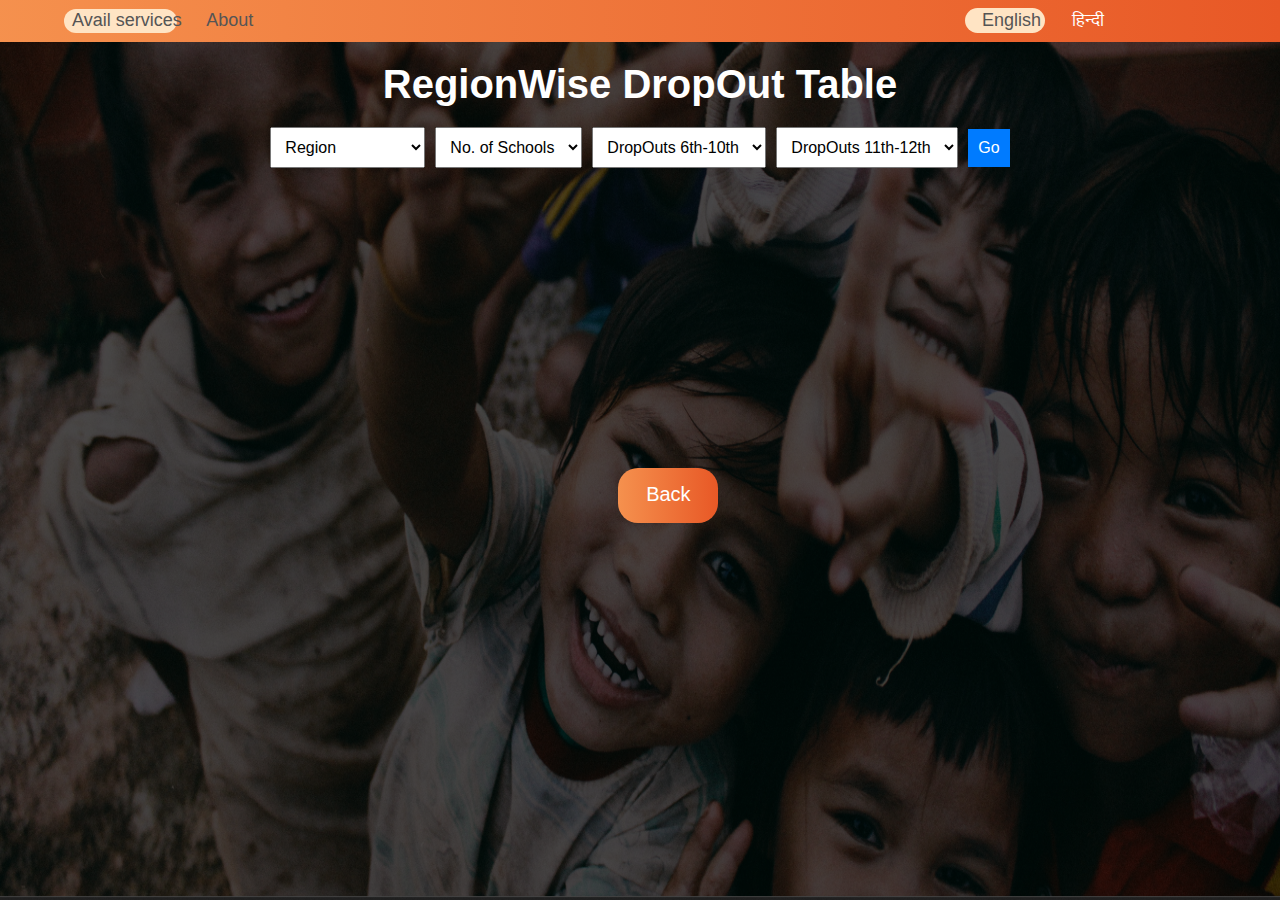
<file: src/analytics/analytics.html>
<html>
<title>Analytics - GUJARAT</title>

<head>
    <style>
        .top-bar {
            background-image: linear-gradient(to right, #f5914e, #e85826);;
            padding: 1px 100px;
            margin-top: -10px;
            /*width: 100%;*/
            margin-left: -8px;
            height: 50px;
        }

        body {
            background-image: url("../../assets/body.png");
            background-size: 100% 100%;
            background-position: center;
            background-repeat: no-repeat;
            font-family: 'Gill Sans', 'Gill Sans MT', Calibri, 'Trebuchet MS', sans-serif;
        }


        * {
            margin: 0;
            padding: 0;
        }

        .nav ul li {
            display: inline-block;
            margin-top: 18.6px;
            margin-left: -60px;

        }

        .nav ul li a {
            text-decoration: none;
            padding: 10px 40px;
            font-size: 18px;
            font-family: 'Gill Sans', 'Gill Sans MT', Calibri, 'Trebuchet MS', sans-serif;
            color: #555;
        }

        .border {
            border: transparent;
            border-radius: 20px;
            width: 113px;
            height: 24px;
            margin-top: -22px;
            margin-left: -28px;
            background-color: bisque;

        }



        .language ul li {
            display: inline-block;
            margin-top: -23px;
            margin-left: 850px;
            height: 20px;


        }

        .language ul li a {
            text-decoration: none;
            padding: 10px 40px;
            font-size: 18px;
            font-family: 'Gill Sans', 'Gill Sans MT', Calibri, 'Trebuchet MS', sans-serif;
            color: #555;
        }

        .border2 {
            border: transparent;
            border-radius: 20px;
            width: 80px;
            height: 25px;
            margin-top: -24.5px;
            margin-left: 873px;
            background-color: bisque;

        }


        .language2 ul li {
            margin-top: -23px;
            margin-left: 940px;



        }

        .language2 ul li a {
            text-decoration: none;
            padding: 10px 40px;
            font-size: 18px;
            font-family: 'Gill Sans', 'Gill Sans MT', Calibri, 'Trebuchet MS', sans-serif;
            color: white;
        }

        .logo img {
            margin-top: 20px;
            margin-left: -70px;

        }

        .heading {
            margin-top: -110px;
            margin-left: 50px;
            font-size: 30px;

        }

        .heading2 {
            margin-top: 4px;
            margin-left: 50px;
            font-size: 20px;

        }




        .login ul li a {
            background-color: bisque;
            height: 25px;
            width: 50px;
            text-align: center;
            padding: 2px 15px;
            border: transparent;
            border-radius: 20px;
            margin-top: -30px;
            margin-left: 350px;

        }

        .login ul li a {

            color: #555;
            font-family: 'Gill Sans', 'Gill Sans MT', Calibri, 'Trebuchet MS', sans-serif;

        }



        span {
            font-size: 20px;
            color: white;
            font-family: 'Gill Sans', 'Gill Sans MT', Calibri, 'Trebuchet MS', sans-serif;
        }

        .navigation ul li {
            list-style: none;
            display: inline-block;
            margin: 0 20px;

        }

        .navigation {
            float: right;
            margin-right: 170px;
            margin-top: -50px;
        }


        .navigation ul li a {
            color: #555;
            text-decoration: none;
            font-size: 20px;
            font-family: 'Gill Sans', 'Gill Sans MT', Calibri, 'Trebuchet MS', sans-serif;

        }


        .img {
            margin-top: 50px;
            margin-left: -40px;
        }


        .dropdown {
            position: relative;
            display: inline-block;
        }

        .dropdown-content {
            display: none;
            position: absolute;
            background-color: #555;
            min-width: 160px;
            box-shadow: 0px 8px 16px 0px rgba(0, 0, 0, 0.2);
            padding: 12px 20px;
            z-index: 1;
        }

        .dropdown:hover .dropdown-content {
            display: block;
        }


        .dropbtn {
            background-color: transparent;
            color: white;
            padding: 10px 22px;
            background-image: linear-gradient(to right, #f5914e, #e85826);
            ;
            font-size: 16px;
            border: none;
            cursor: pointer;
            margin-top: -102px;
            margin-left: 1180px;
            border-radius: 20px;
        }

        .dropdown {
            position: relative;
            display: inline-block;
        }


        .dropdown-content {
            display: none;
            position: absolute;
            background-color: #f9f9f9;
            min-width: 160px;
            box-shadow: 0px 8px 16px 0px rgba(0, 0, 0, 0.2);
            border-radius: 20px;
            z-index: 1;
        }

        .dropdown-content a {
            color: black;
            padding: 12px 16px;
            text-decoration: none;
            display: block;


        }


        .dropdown-content a:hover {
            background-color: bisque;
            color: black;
            border-radius: 20px;
            font-size: 15px;
            text-align: center;
            font-family: 'Gill Sans', 'Gill Sans MT', Calibri, 'Trebuchet MS', sans-serif;

        }


        .dropdown:hover .dropdown-content {
            display: block;
            margin-left: 1150px;

        }

        h1 {
            color: white;
            text-align: center;
            margin: 20px;
            font-size: 40px;
            font-family: 'Gill Sans', 'Gill Sans MT', Calibri, 'Trebuchet MS', sans-serif;
        }

        .dropdowns {
            display: flex;
            justify-content: center;
            align-items: center;
            gap: 10px;
            margin-top: 20px;
        }

        select,
        button {
            padding: 10px;
            font-size: 16px;
        }

        #generateButton {
            background-color: #007BFF;
            color: #fff;
            border: none;
            cursor: pointer;
        }

        #tableContainer {
            margin-top: 20px;
            display: none;
        }

        table {
            width: 80%;
            margin: 0 auto;
            border-collapse: collapse;
        }

        th,
        td {
            padding: 8px;
            text-align: center;
            border: 1px solid #ccc;
        }

        td,
        th {
            background-color: #f2f2f2;
        }

        .back {
            padding: 100px;
            text-align: center;
            align-items: center;
            align-self: center;
        }


        .back a {
            font-size: 20px;
            font-family: 'Gill Sans', 'Gill Sans MT', Calibri, 'Trebuchet MS', sans-serif;
            border: transparent;
            background-image: linear-gradient(to right, #f5914e, #e85826);
            ;
            text-decoration: none;
            display: block;
            width: 100px;
            margin-left: 48%;
            margin-top: 200px;
            height: 25px;
            padding: 15px 0px;
            text-align: center;
            border-radius: 20px;
            color: white;
            align-items: center;
        }
    </style>
</head>

<body>


    <div class="top-bar">
        <div class="nav">
            <ul>
                <li><a href="#">Avail services</a></li>
                <li><a href="#">About</a></li>


            </ul>
            <div class="border">

            </div>
            <div class="language">
                <ul>
                    <li><a href="#">English</a></li>

                </ul>
                <div class="border2">

                </div>
                <div class="language2">
                    <ul>
                        <li><a href="#">हिन्दी</a></li>
                    </ul>
                </div>
                <div class="login">
                    <ul>
                        <li><a href="../../login.html">Login</a></li>
                    </ul>

                </div>
            </div>

        </div>
    </div>


    <div class="container">
        <h1>RegionWise DropOut Table</h1>
        <div class="dropdowns">
            <select id="dropdown1">
                <option value="option0">Region</option>
                <option value="option1">Ahemdabad</option>
                <option value="option2">Amreli</option>
                <option value="option3">Anand</option>
                <option value="option4">Aravalli</option>
                <option value="option5">Banaskantha</option>
                <option value="option6">Bharuch</option>
                <option value="option7">Botad</option>
                <option value="option8">Chhota Udaipur</option>
                <option value="option9">Dahod</option>
                <option value="option10">Dang</option>
            </select>
            <select id="dropdown2">
                <option value="value1">No. of Schools</option>
            </select>
            <select id="dropdown3">
                <option value="item1">DropOuts 6th-10th</option>
            </select>
            <select id="dropdown4">
                <option value="category1">DropOuts 11th-12th</option>
            </select>
            <button id="generateButton">Go</button>
        </div>
        <div id="tableContainer">
            <table id="dataTable">
                <!-- Table data will be generated here -->
            </table>
        </div>
        <div class="back">
            <a href="../../index.html">Back</a>
        </div>

    </div>

    <script src="./analytics_script.js"></script>


</body>

</html>
</file>
<file: style.css>
.top-bar{
    background-image:  linear-gradient(to right,#f5914e,#e85826);;
    padding: 0px 100px;
    margin-top: -10px;
    width: 1336px;
    margin-left: -20px;
    height: 50px;
}




*{
    margin: 0;
    padding: 0;
}

.nav ul li{
    display: inline-block;
    margin-top: 18.6px;
    margin-left: -80px;

}

.nav ul li a{
    text-decoration: none;
    padding: 10px 40px;
    font-size: 18px;
    font-family: 'Gill Sans', 'Gill Sans MT', Calibri, 'Trebuchet MS', sans-serif;
    color: #555;
    margin-left: -1200px;


    
   
   
}

.border{
    border: transparent;
    border-radius: 20px;
    width: 113px;
    height: 24px;
    margin-top: -22px;
    margin-left: -28px;
    background-color: bisque;
    
}



.language ul li{
    display: inline-block;
    margin-top: -23px;
    margin-left: 850px;
    height: 20px;
    
    
}

.language ul li a{
    text-decoration: none;
    padding: 10px 40px;
    font-size: 18px;
    font-family: 'Gill Sans', 'Gill Sans MT', Calibri, 'Trebuchet MS', sans-serif;
    color: #555;


    
   
   
}

.border2{
    border: transparent;
    border-radius: 20px;
    width: 80px;
    height: 25px;
    margin-top: -24.5px;
    margin-left: 873px;
    background-color: bisque;
    
}


.language2 ul li{
    margin-top: -23px;
    margin-left: 940px;
  

    
}

.language2 ul li a{
    text-decoration: none;
    padding: 10px 40px;
    font-size: 18px;
    font-family: 'Gill Sans', 'Gill Sans MT', Calibri, 'Trebuchet MS', sans-serif;
    color: white;
}

body {
    font-family: Arial, sans-serif;
    text-align: center;
    margin: 20px;
}

h1 {
    margin-top: 110px;
    color: #555;
}

.dropdowns {
    display: flex;
    justify-content: center;
    align-items: center;
    gap: 10px;
    margin-top: 20px;
}

select,
button {
    padding: 10px;
    font-size: 16px;
}

#generateButton {
    background-color: #007BFF;
    color: #fff;
    border: none;
    cursor: pointer;
}

#tableContainer {
    margin-top: 20px;
    display: none;
}

table {
    width: 80%;
    margin: 0 auto;
    border-collapse: collapse;
}

th,
td {
    padding: 8px;
    text-align: center;
    border: 1px solid #ccc;
}

th {
    background-color: #f2f2f2;
}

.back {
    padding: 100px;
    text-align: center;
}
</file>
